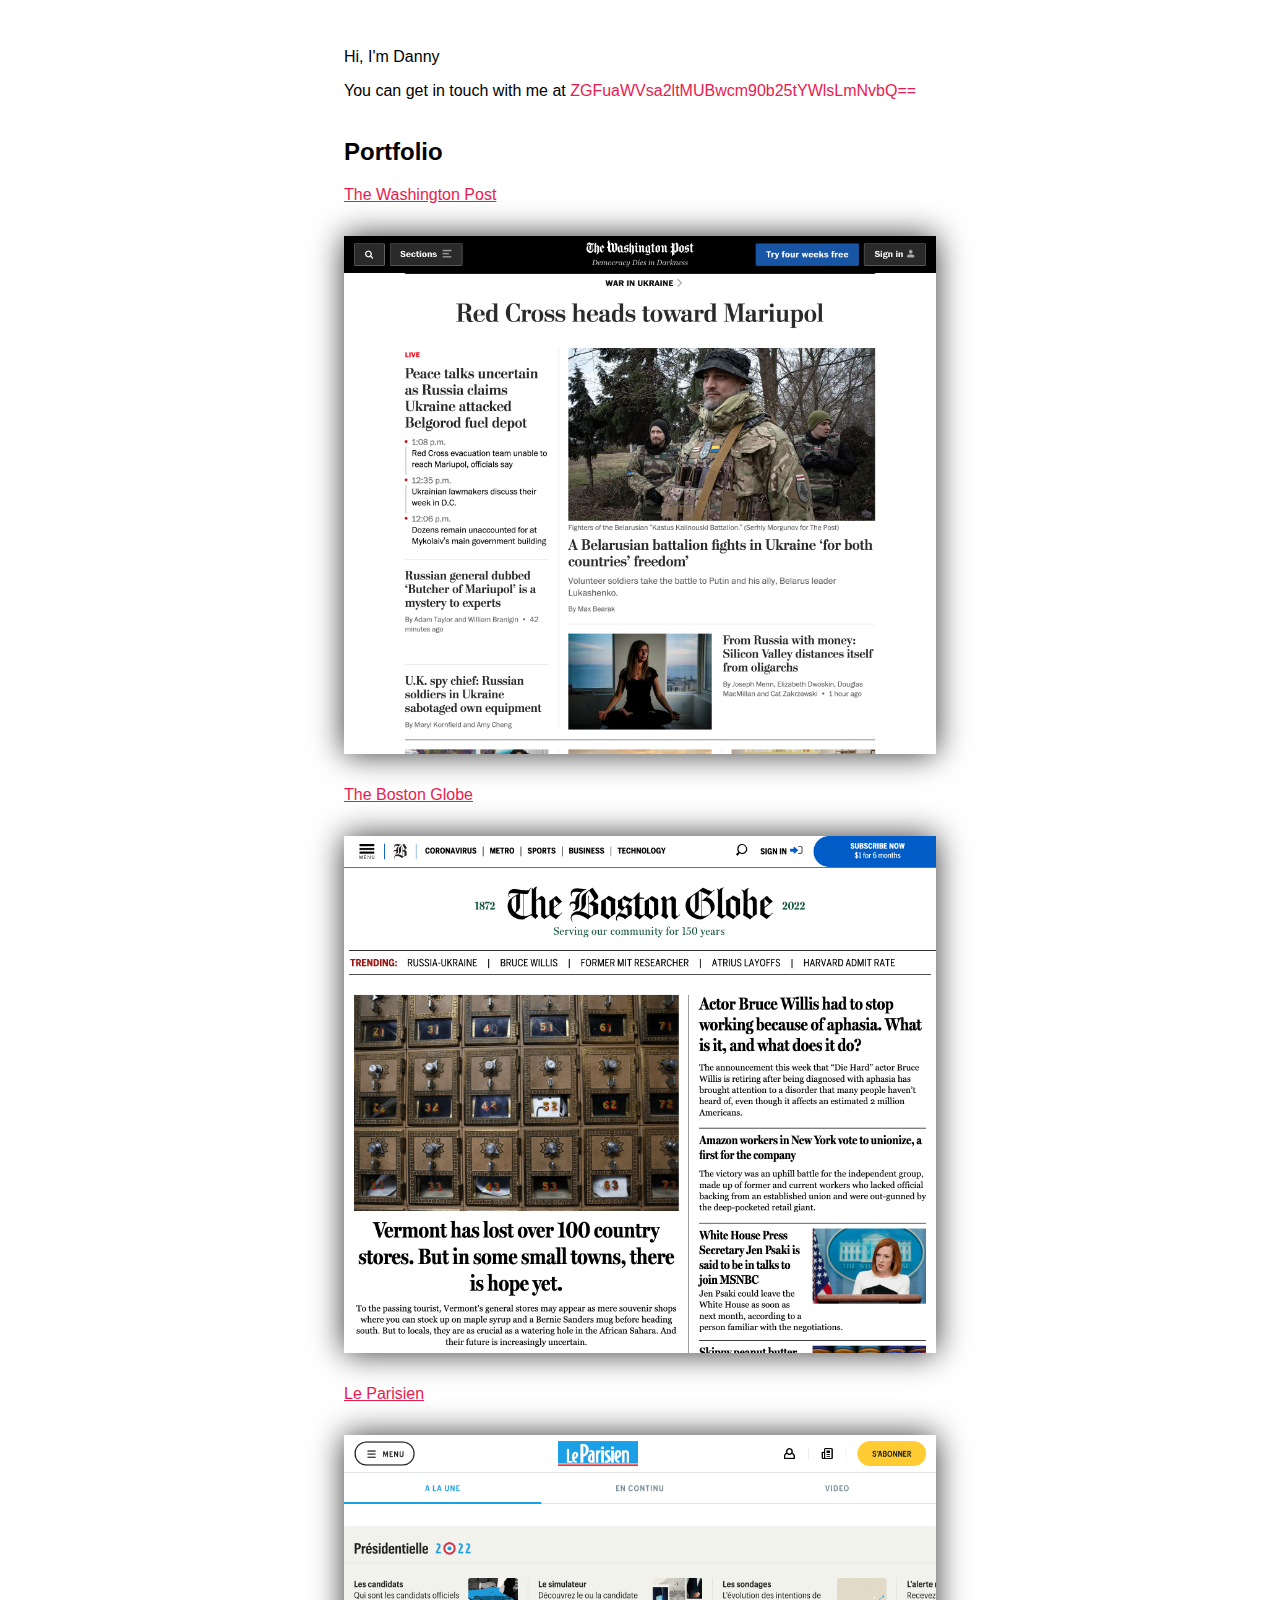
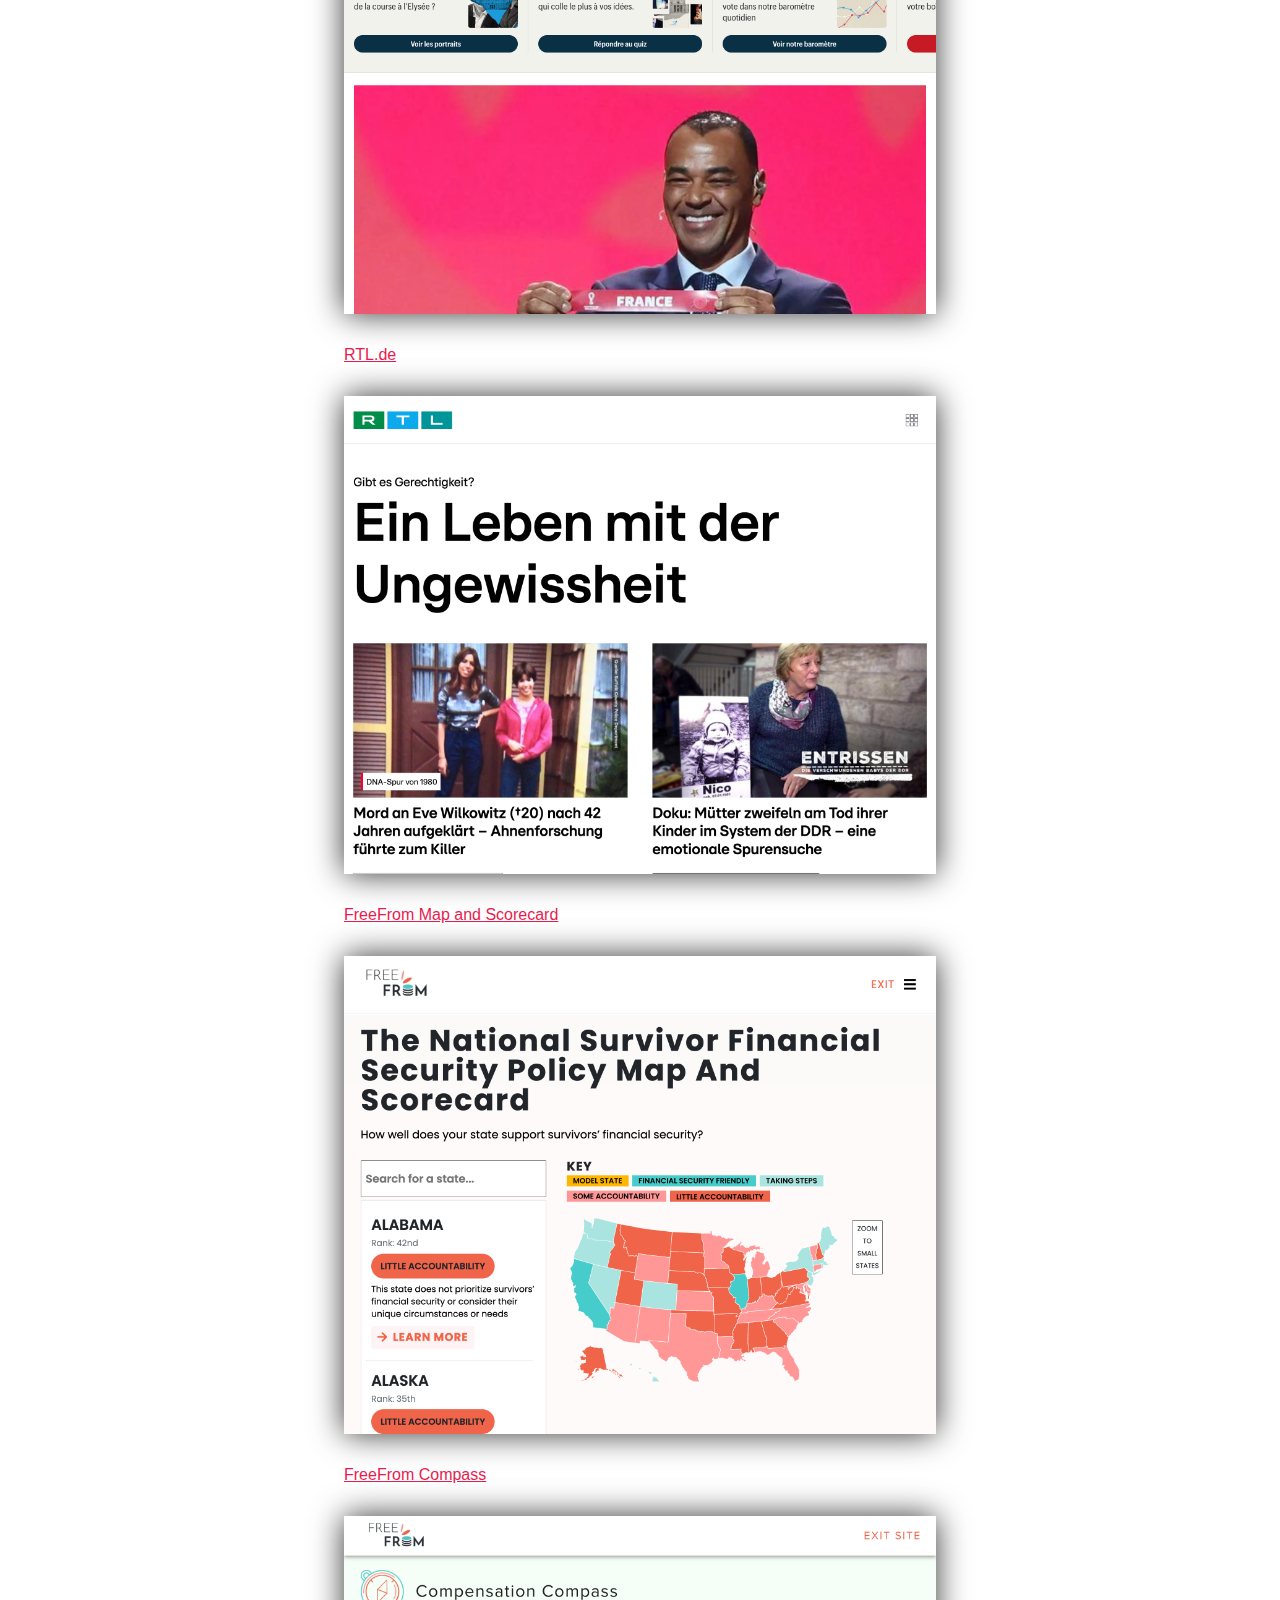
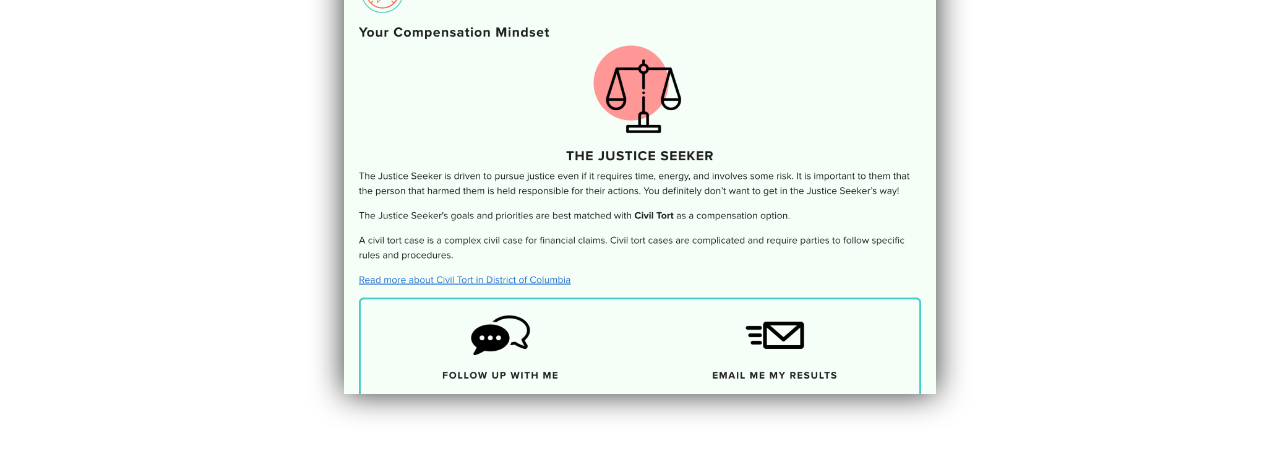
<file: index.html>
<html lang="en">
  <meta charset="UTF-8" />
  <meta content="ie=edge" http-equiv="X-UA-Compatible" />
  <meta content="width=device-width,initial-scale=1" name="viewport" />

  <style>
    body {
      font-family: -apple-system, BlinkMacSystemFont, "Segoe UI", Roboto, Oxygen,
        Ubuntu, Cantarell, "Open Sans", "Helvetica Neue", sans-serif;
      margin: 0 auto;
      max-width: 37em;
      padding: 2em 1em;
    }
    a,
    button {
      background-color: transparent;
      border: none;
      color: #e81c4f;
      cursor: pointer;
      font-family: -apple-system, BlinkMacSystemFont, "Segoe UI", Roboto, Oxygen,
        Ubuntu, Cantarell, "Open Sans", "Helvetica Neue", sans-serif;
      font-size: medium;
      padding: 0;
      word-break: break-all;
      text-align: left;
    }
    img {
      margin: 2em 0;
      width: 100%;
      filter: drop-shadow(0 0 1em #333);
    }
    .hidden {
      visibility: hidden;
    }
    .flat {
      height: 0;
      margin: 0;
    }
  </style>

  <h1 class="hidden flat">Homepage</h1>
  <h2 class="hidden flat">Email</h2>
  <p>Hi, I'm Danny</p>
  <p>
    You can get in touch with me at
    <button aria-hidden="true" id="email">
      ZGFuaWVsa2ltMUBwcm90b25tYWlsLmNvbQ==</button
    >
    <span class="hidden">Daniel Kim one at proton mail dot-com</span>
  </p>

  <noscript aria-hidden="true">
    <p>
      Sorry, the button above will not work without JavaScript. You can get my
      email by running
      <code>atob("ZGFuaWVsa2ltMUBwcm90b25tYWlsLmNvbQ==")</code>
      in your browser console.
    </p>
  </noscript>

  <section>
    <h2>Portfolio</h2>
    <a href="https://www.washingtonpost.com">The Washington Post</a
    ><img src="www.washingtonpost.com_.png" />
    <a href="https://www.bostonglobe.com">The Boston Globe</a
    ><img src="www.bostonglobe.com_.png" />
    <a href="https://www.leparisien.fr">Le Parisien</a
    ><img src="www.leparisien.fr_.png" /> <a href="https://www.rtl.de">RTL.de</a
    ><img src="www.rtl.de_.png" />
    <a href="https://mapandscorecard.freefrom.org">FreeFrom Map and Scorecard</a
    ><img src="mapandscorecard.freefrom.org_.png" />
    <a href="https://compass.freefrom.org">FreeFrom Compass</a
    ><img src="compass.freefrom.org_.png" />
  </section>

  <script>
    const emailElement = document.getElementById("email");

    function decodeEmail() {
      emailElement.outerHTML = atob(emailElement.innerText);
    }

    window.onload = function () {
      emailElement.onclick = decodeEmail;
      emailElement.onkeydown = function (e) {
        if (e.code === "Enter" || e.code === "Space") decodeEmail();
      };
    };
  </script>
</html>
</file>
